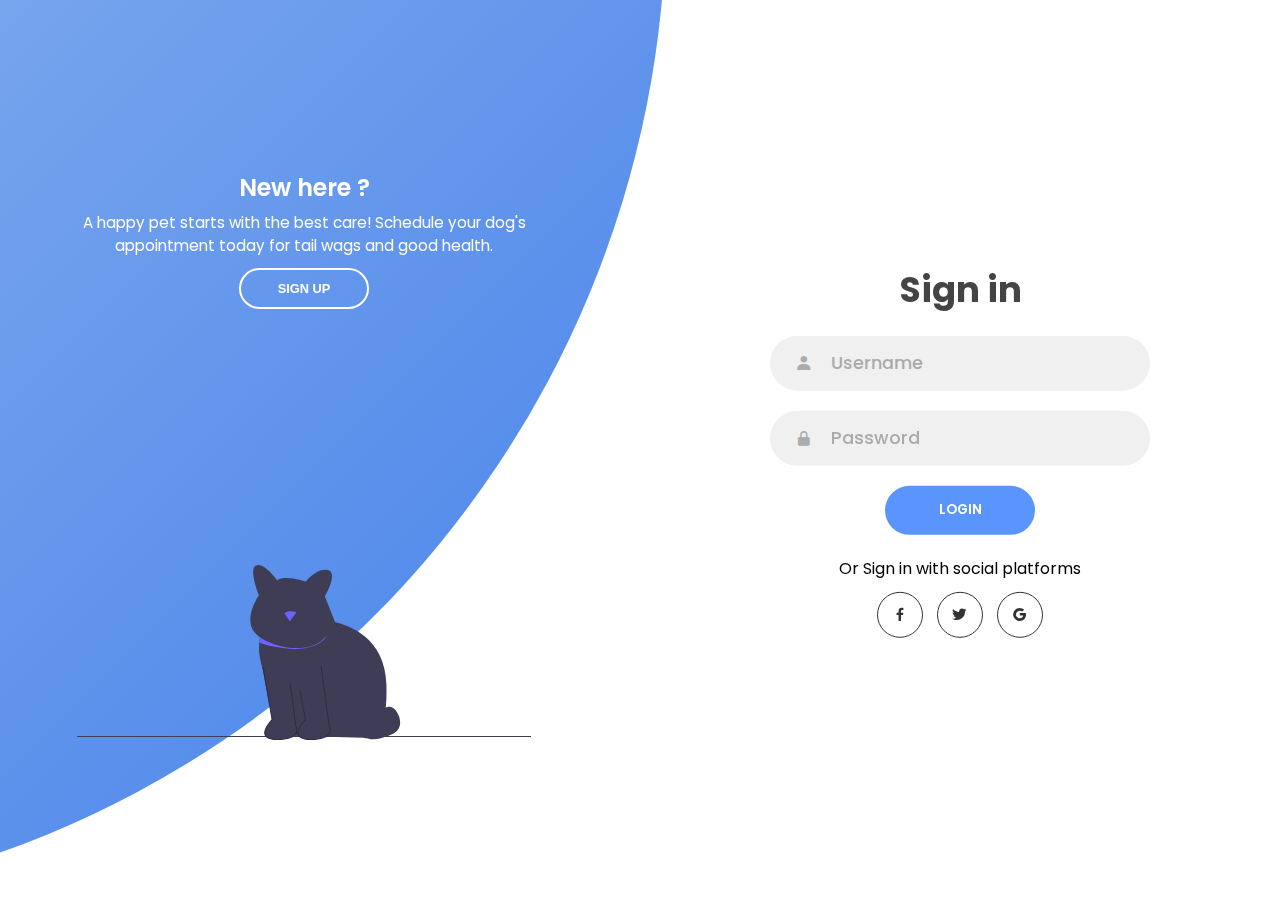
<file: index.html>
<!DOCTYPE html>
<html lang="en">
  <head>
    <meta charset="UTF-8" />
    <meta name="viewport" content="width=device-width, initial-scale=1.0" />
    <link href='https://unpkg.com/boxicons@2.1.4/css/boxicons.min.css' rel='stylesheet'>
    <link rel="stylesheet" href="style.css" />
    <title>Fetch & Chill</title>
  </head>
  <body>
    <div class="container">
      <div class="forms-container">
          
        <!--signin-->
        <div class="signin-signup">
          <form action="#" class="sign-in-form">
            <h2 class="title">Sign in</h2>
            <div class="input-field">
                <i class='bx bxs-user'></i>
              <input type="text" placeholder="Username" required/>
            </div>
            <div class="input-field">
              <i class='bx bxs-lock-alt'></i>
              <input type="password" placeholder="Password" required/>
            </div>
            <input type="submit" value="Login" class="btn solid" />
            <p class="social-text">Or Sign in with social platforms</p>
            <div class="social-media">
              <a href="#" class="social-icon">
                <i class="bx bxl-facebook"></i>
              </a>
              <a href="#" class="social-icon">
               <i class="bx bxl-twitter"></i>
              </a>
              <a href="#" class="social-icon">
                <i class="bx bxl-google"></i>
              </a>
            </div>
          </form>

          <!--signup-->
          <form action="#" class="sign-up-form">
            <h2 class="title">Sign up</h2>
            <div class="input-field">
              <i class="bx bxs-user"></i>
              <input type="text" placeholder="Username" required/>
            </div>
            <div class="input-field">
              <i class="bx bx-mail-send"></i>
              <input type="email" placeholder="Email" required/>
            </div>
            <div class="input-field">
              <i class="bx bxs-lock-alt"></i>
              <input type="password" placeholder="Password" required/>
            </div>
            <input type="submit" class="btn" value="Sign up" />
            <p class="social-text">Or Sign up with social platforms</p>
            <div class="social-media">
              <a href="#" class="social-icon">
                <i class="bx bxl-facebook"></i>
              </a>
              <a href="#" class="social-icon">
                <i class="bx bxl-twitter"></i>
              </a>
              <a href="#" class="social-icon">
               <i class="bx bxl-google"></i>    
              </a>
            </div>
          </form>
        </div>
      </div>

      <div class="panels-container">
        <div class="panel left-panel">
          <div class="content">
            <h3>New here ?</h3>
            <p>
                A happy pet starts with the best care! Schedule your dog's appointment today for tail wags and good health.
            </p>
            <button class="btn transparent" id="sign-up-btn">
              Sign up
            </button>
          </div>
          <img src="img/undraw_cat_lqdj.svg" class="image" alt="" />
        </div>
        <div class="panel right-panel">
          <div class="content">
            <h3>Hi Friend ?</h3>
            <p>
                Your pup deserves the best care! Book an appointment today for a healthy, happy tail-wagging companion.
            </p>
            <button class="btn transparent" id="sign-in-btn">
              Sign in
            </button>
          </div>
          <img src="img/undraw_dog_jfxm.svg" class="image" alt="" />
        </div>
      </div>
    </div>



























    <script src="script.js"></script>
  </body>
</html>
</file>
<file: style.css>
@import url("https://fonts.googleapis.com/css2?family=Poppins:wght@200;300;400;500;600;700;800&display=swap");

* {
  margin: 0;
  padding: 0;
  box-sizing: border-box;
}

body,
input {
  font-family: "Poppins", sans-serif;
}


.container {
  position: relative;
  width: 100%;
  background-color: #fff;
  min-height: 100vh;
  overflow: hidden;
}

.forms-container {
  position: absolute;
  width: 100%;
  height: 100%;
  top: 0;
  left: 0;
}

.signin-signup {
  position: absolute;
  top: 50%;
  transform: translate(-50%, -50%);
  left: 75%;
  width: 50%;
  transition: 1s 0.7s ease-in-out;
  display: grid;
  grid-template-columns: 1fr;
  z-index: 5;
}

form {
  display: flex;
  align-items: center;
  justify-content: center;
  flex-direction: column;
  padding: 0rem 5rem;
  transition: all 0.2s 0.7s;
  overflow: hidden;
  grid-column: 1 / 2;
  grid-row: 1 / 2;
}

form.sign-up-form {
  opacity: 0;
  z-index: 1;
}

form.sign-in-form {
  z-index: 2;
}

.title {
  font-size: 2.2rem;
  color: #444;
  margin-bottom: 10px;
}

.input-field {
  max-width: 380px;
  width: 100%;
  background-color: #f0f0f0;
  margin: 10px 0;
  height: 55px;
  border-radius: 55px;
  display: grid;
  grid-template-columns: 15% 85%;
  padding: 0 0.4rem;
  position: relative;
}

.input-field i {
  text-align: center;
  line-height: 55px;
  color: #acacac;
  transition: 0.5s;
  font-size: 1.1rem;
}

.input-field input {
  background: none;
  outline: none;
  border: none;
  line-height: 1;
  font-weight: 600;
  font-size: 1.1rem;
  color: #333;
}

.input-field input::placeholder {
  color: #aaa;
  font-weight: 500;
}

.social-text {
  padding: 0.7rem 0;
  font-size: 1rem;
}

.social-media {
  display: flex;
  justify-content: center;
}

.social-icon {
  height: 46px;
  width: 46px;
  display: flex;
  justify-content: center;
  align-items: center;
  margin: 0 0.45rem;
  color: #333;
  border-radius: 50%;
  border: 1px solid #333;
  text-decoration: none;
  font-size: 1.1rem;
  transition: 0.3s;
}

.social-icon:hover {
  color: #4481eb;
  border-color: #4481eb;
}

.btn {
  width: 150px;
  background-color: #5995fd;
  border: none;
  outline: none;
  height: 49px;
  border-radius: 49px;
  color: #fff;
  text-transform: uppercase;
  font-weight: 600;
  margin: 10px 0;
  cursor: pointer;
  transition: 0.5s;
}

.btn:hover {
  background-color: #4d84e2;
}
.panels-container {
  position: absolute;
  height: 100%;
  width: 100%;
  top: 0;
  left: 0;
  display: grid;
  grid-template-columns: repeat(2, 1fr);
}

.container:before {
  content: "";
  position: absolute;
  height: 2000px;
  width: 2000px;
  top: -10%;
  right: 48%;
  transform: translateY(-50%);
  background-image: linear-gradient(-45deg, #4481eb 0%, #C5DAEF 100%);
  transition: 1.8s ease-in-out;
  border-radius: 50%;
  z-index: 6;
}

.image {
  width: 100%;
  transition: transform 1.1s ease-in-out;
  transition-delay: 0.4s;
}

.panel {
  display: flex;
  flex-direction: column;
  align-items: flex-end;
  justify-content: space-around;
  text-align: center;
  z-index: 6;
}

.left-panel {
  pointer-events: all;
  padding: 3rem 17% 2rem 12%;
}

.right-panel {
  pointer-events: none;
  padding: 3rem 12% 2rem 17%;
}

.panel .content {
  color: #fff;
  transition: transform 0.9s ease-in-out;
  transition-delay: 0.6s;
}

.panel h3 {
  font-weight: 600;
  line-height: 1;
  font-size: 1.5rem;
}

.panel p {
  font-size: 0.95rem;
  padding: 0.7rem 0;
}

.btn.transparent {
  margin: 0;
  background: none;
  border: 2px solid #fff;
  width: 130px;
  height: 41px;
  font-weight: 600;
  font-size: 0.8rem;
}

.right-panel .image,
.right-panel .content {
  transform: translateX(800px);
}

/* ANIMATION */

.container.sign-up-mode:before {
  transform: translate(100%, -50%);
  right: 52%;
}

.container.sign-up-mode .left-panel .image,
.container.sign-up-mode .left-panel .content {
  transform: translateX(-800px);
}

.container.sign-up-mode .signin-signup {
  left: 25%;
}

.container.sign-up-mode form.sign-up-form {
  opacity: 1;
  z-index: 2;
}

.container.sign-up-mode form.sign-in-form {
  opacity: 0;
  z-index: 1;
}

.container.sign-up-mode .right-panel .image,
.container.sign-up-mode .right-panel .content {
  transform: translateX(0%);
}

.container.sign-up-mode .left-panel {
  pointer-events: none;
}

.container.sign-up-mode .right-panel {
  pointer-events: all;
}

@media (max-width: 870px) {
  .container {
    min-height: 800px;
    height: 100vh;
  }
  .signin-signup {
    width: 100%;
    top: 95%;
    transform: translate(-50%, -100%);
    transition: 1s 0.8s ease-in-out;
  }

  .signin-signup,
  .container.sign-up-mode .signin-signup {
    left: 50%;
  }

  .panels-container {
    grid-template-columns: 1fr;
    grid-template-rows: 1fr 2fr 1fr;
  }

  .panel {
    flex-direction: row;
    justify-content: space-around;
    align-items: center;
    padding: 2.5rem 8%;
    grid-column: 1 / 2;
  }

  .right-panel {
    grid-row: 3 / 4;
  }

  .left-panel {
    grid-row: 1 / 2;
  }

  .image {
    width: 200px;
    transition: transform 0.9s ease-in-out;
    transition-delay: 0.6s;
  }

  .panel .content {
    padding-right: 15%;
    transition: transform 0.9s ease-in-out;
    transition-delay: 0.8s;
  }

  .panel h3 {
    font-size: 1.2rem;
  }

  .panel p {
    font-size: 0.7rem;
    padding: 0.5rem 0;
  }

  .btn.transparent {
    width: 110px;
    height: 35px;
    font-size: 0.7rem;
  }

  .container:before {
    width: 1500px;
    height: 1500px;
    transform: translateX(-50%);
    left: 30%;
    bottom: 68%;
    right: initial;
    top: initial;
    transition: 2s ease-in-out;
  }

  .container.sign-up-mode:before {
    transform: translate(-50%, 100%);
    bottom: 32%;
    right: initial;
  }

  .container.sign-up-mode .left-panel .image,
  .container.sign-up-mode .left-panel .content {
    transform: translateY(-300px);
  }

  .container.sign-up-mode .right-panel .image,
  .container.sign-up-mode .right-panel .content {
    transform: translateY(0px);
  }

  .right-panel .image,
  .right-panel .content {
    transform: translateY(300px);
  }

  .container.sign-up-mode .signin-signup {
    top: 5%;
    transform: translate(-50%, 0);
  }
}

@media (max-width: 570px) {
  form {
    padding: 0 1.5rem;
  }

  .image {
    display: none;
  }
  .panel .content {
    padding: 0.5rem 1rem;
  }
  .container {
    padding: 1.5rem;
  }

  .container:before {
    bottom: 72%;
    left: 50%;
  }

  .container.sign-up-mode:before {
    bottom: 28%;
    left: 50%;
  }
}
</file>
